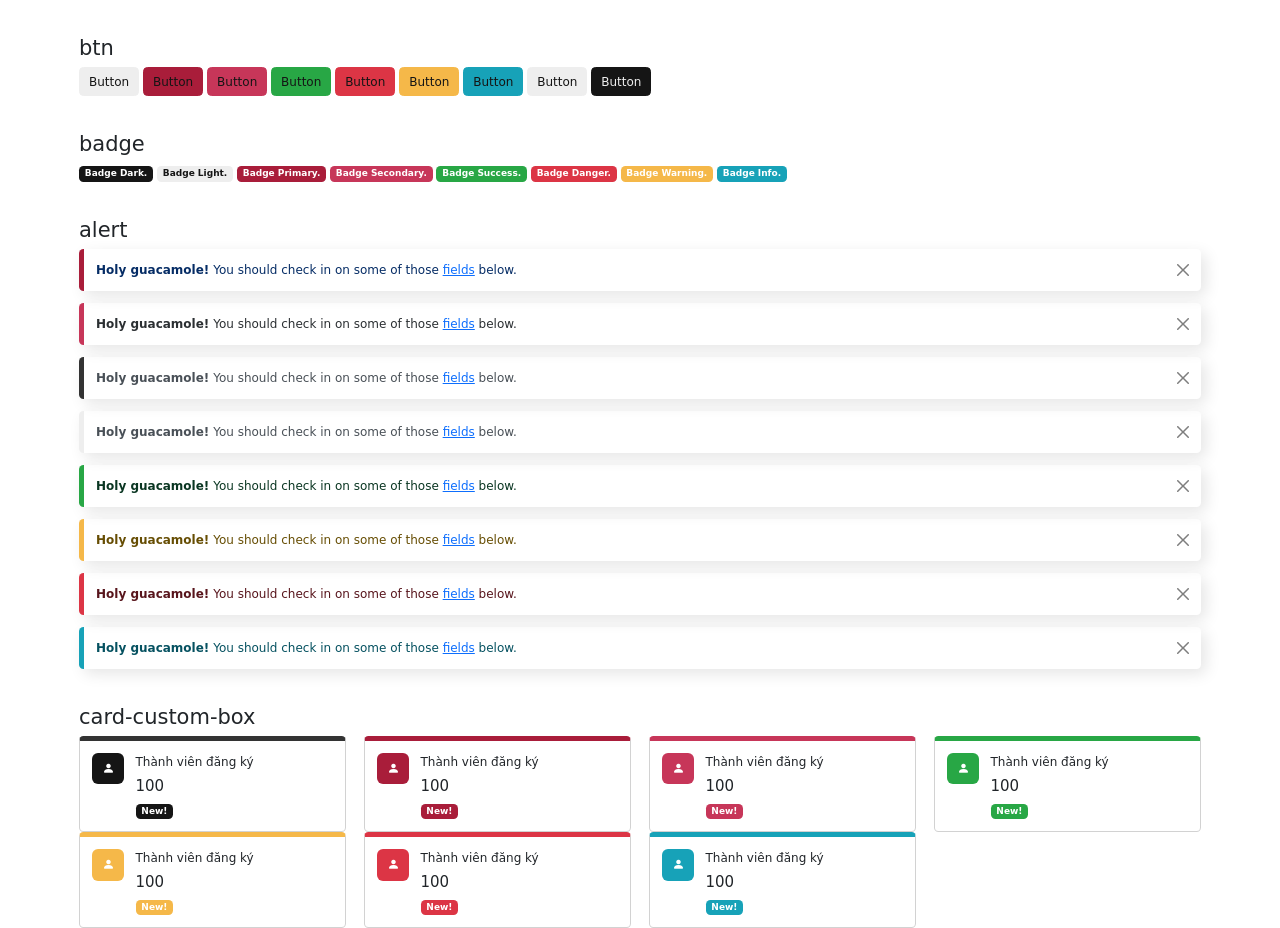
<file: index.html>
<!doctype html>
<html lang="en">

<head>
    <title>Title</title>
    <!-- Required meta tags -->
    <meta charset="utf-8" />
    <meta name="viewport" content="width=device-width, initial-scale=1, shrink-to-fit=no" />

    <!-- Bootstrap CSS v5.2.1 -->
    <link rel="stylesheet" href="./css/index.css">

    <!-- Font Awesome -->
    <link rel="stylesheet" href="https://cdn.jsdelivr.net/npm/bootstrap-icons/font/bootstrap-icons.css">
</head>

<body>
    <div class="mt-5"></div>
    <!-- Button -->
    <div class="container mt-5">
        <h3>btn</h3>
        <a name="" id="" class="btn" href="#" role="button">Button</a>
        <a name="" id="" class="btn btn-primary" href="#" role="button">Button</a>
        <a name="" id="" class="btn btn-secondary" href="#" role="button">Button</a>
        <a name="" id="" class="btn btn-success" href="#" role="button">Button</a>
        <a name="" id="" class="btn btn-danger" href="#" role="button">Button</a>
        <a name="" id="" class="btn btn-warning" href="#" role="button">Button</a>
        <a name="" id="" class="btn btn-info" href="#" role="button">Button</a>
        <a name="" id="" class="btn btn-light" href="#" role="button">Button</a>
        <a name="" id="" class="btn btn-dark" href="#" role="button">Button</a>
    </div>

    <!-- Badge -->
    <div class="container mt-5">
        <h3>badge</h3>
        <span class="badge bg-dark">Badge Dark.</span>
        <span class="badge bg-light">Badge Light.</span>
        <span class="badge bg-primary">Badge Primary.</span>
        <span class="badge bg-secondary">Badge Secondary.</span>
        <span class="badge bg-success">Badge Success.</span>
        <span class="badge bg-danger">Badge Danger.</span>
        <span class="badge bg-warning">Badge Warning.</span>
        <span class="badge bg-info">Badge Info.</span>

    </div>

    <!-- Alert -->
    <div class="container mt-5">
        <h3>alert</h3>
        <div class="alert alert-primary alert-dismissible fade show" role="alert">
            <button type="button" class="btn-close" data-bs-dismiss="alert" aria-label="Close"></button>

            <strong>Holy guacamole!</strong> You should check in on some of
            those <a href="">fields</a> below.
        </div>
        <div class="alert alert-secondary alert-dismissible fade show" role="alert">
            <button type="button" class="btn-close" data-bs-dismiss="alert" aria-label="Close"></button>

            <strong>Holy guacamole!</strong> You should check in on some of
            those <a href="">fields</a> below.
        </div>
        <div class="alert alert-dark alert-dismissible fade show" role="alert">
            <button type="button" class="btn-close" data-bs-dismiss="alert" aria-label="Close"></button>

            <strong>Holy guacamole!</strong> You should check in on some of
            those <a href="">fields</a> below.
        </div>
        <div class="alert alert-light alert-dismissible fade show" role="alert">
            <button type="button" class="btn-close" data-bs-dismiss="alert" aria-label="Close"></button>

            <strong>Holy guacamole!</strong> You should check in on some of
            those <a href="">fields</a> below.
        </div>
        <div class="alert alert-success alert-dismissible fade show" role="alert">
            <button type="button" class="btn-close" data-bs-dismiss="alert" aria-label="Close"></button>

            <strong>Holy guacamole!</strong> You should check in on some of
            those <a href="">fields</a> below.
        </div>
        <div class="alert alert-warning alert-dismissible fade show" role="alert">
            <button type="button" class="btn-close" data-bs-dismiss="alert" aria-label="Close"></button>

            <strong>Holy guacamole!</strong> You should check in on some of
            those <a href="">fields</a> below.
        </div>
        <div class="alert alert-danger alert-dismissible fade show" role="alert">
            <button type="button" class="btn-close" data-bs-dismiss="alert" aria-label="Close"></button>

            <strong>Holy guacamole!</strong> You should check in on some of
            those <a href="">fields</a> below.
        </div>
        <div class="alert alert-info alert-dismissible fade show" role="alert">
            <button type="button" class="btn-close" data-bs-dismiss="alert" aria-label="Close"></button>

            <strong>Holy guacamole!</strong> You should check in on some of
            those <a href="">fields</a> below.
        </div>

    </div>

    <!-- Card -->
    <div class="container mt-5">
        <h3>card-custom-box</h3>
        <div class="row">
            <div class="col-xxl-3 col-xl-3 col-lg-6 col-md-6 col-sm-6">
                <div class="card card-custom-box hrt-custom-box dark">
                    <div class="card-body">
                        <div class="d-flex align-items-top">
                            <div class="me-3">
                                <span class="avatar bg-dark">
                                    <i class="bi bi-person-fill"></i>
                                </span>
                            </div>
                            <div class="flex-fill">
                                <p class="card-title">Thành viên đăng ký</p>
                                <h5 class="card-text">100</h5>
                                <span class="badge bg-dark">New!</span>
                            </div>
                        </div>
                    </div>
                </div>
            </div>
            <div class="col-xxl-3 col-xl-3 col-lg-6 col-md-6 col-sm-6">
                <div class="card card-custom-box hrt-custom-box primary">
                    <div class="card-body">
                        <div class="d-flex align-items-top">
                            <div class="me-3">
                                <span class="avatar bg-primary">
                                    <i class="bi bi-person-fill"></i>
                                </span>
                            </div>
                            <div class="flex-fill">
                                <p class="card-title">Thành viên đăng ký</p>
                                <h5 class="card-text">100</h5>
                                <span class="badge bg-primary">New!</span>
                            </div>
                        </div>
                    </div>
                </div>
            </div>
            <div class="col-xxl-3 col-xl-3 col-lg-6 col-md-6 col-sm-6">
                <div class="card card-custom-box hrt-custom-box secondary">
                    <div class="card-body">
                        <div class="d-flex align-items-top">
                            <div class="me-3">
                                <span class="avatar bg-secondary">
                                    <i class="bi bi-person-fill"></i>
                                </span>
                            </div>
                            <div class="flex-fill">
                                <p class="card-title">Thành viên đăng ký</p>
                                <h5 class="card-text">100</h5>
                                <span class="badge bg-secondary">New!</span>
                            </div>
                        </div>
                    </div>
                </div>
            </div>
            <div class="col-xxl-3 col-xl-3 col-lg-6 col-md-6 col-sm-6">
                <div class="card card-custom-box hrt-custom-box success">
                    <div class="card-body">
                        <div class="d-flex align-items-top">
                            <div class="me-3">
                                <span class="avatar bg-success">
                                    <i class="bi bi-person-fill"></i>
                                </span>
                            </div>
                            <div class="flex-fill">
                                <p class="card-title">Thành viên đăng ký</p>
                                <h5 class="card-text">100</h5>
                                <span class="badge bg-success">New!</span>
                            </div>
                        </div>
                    </div>
                </div>
            </div>
            <div class="col-xxl-3 col-xl-3 col-lg-6 col-md-6 col-sm-6">
                <div class="card card-custom-box hrt-custom-box warning">
                    <div class="card-body">
                        <div class="d-flex align-items-top">
                            <div class="me-3">
                                <span class="avatar bg-warning">
                                    <i class="bi bi-person-fill"></i>
                                </span>
                            </div>
                            <div class="flex-fill">
                                <p class="card-title">Thành viên đăng ký</p>
                                <h5 class="card-text">100</h5>
                                <span class="badge bg-warning">New!</span>
                            </div>
                        </div>
                    </div>
                </div>
            </div>
            <div class="col-xxl-3 col-xl-3 col-lg-6 col-md-6 col-sm-6">
                <div class="card card-custom-box hrt-custom-box danger">
                    <div class="card-body">
                        <div class="d-flex align-items-top">
                            <div class="me-3">
                                <span class="avatar bg-danger">
                                    <i class="bi bi-person-fill"></i>
                                </span>
                            </div>
                            <div class="flex-fill">
                                <p class="card-title">Thành viên đăng ký</p>
                                <h5 class="card-text">100</h5>
                                <span class="badge bg-danger">New!</span>
                            </div>
                        </div>
                    </div>
                </div>
            </div>
            <div class="col-xxl-3 col-xl-3 col-lg-6 col-md-6 col-sm-6">
                <div class="card card-custom-box hrt-custom-box info">
                    <div class="card-body">
                        <div class="d-flex align-items-top">
                            <div class="me-3">
                                <span class="avatar bg-info">
                                    <i class="bi bi-person-fill"></i>
                                </span>
                            </div>
                            <div class="flex-fill">
                                <p class="card-title">Thành viên đăng ký</p>
                                <h5 class="card-text">100</h5>
                                <span class="badge bg-info">New!</span>
                            </div>
                        </div>
                    </div>
                </div>
            </div>
        </div>
    </div>

    <!-- Bootstrap JavaScript Libraries -->
    <script src="https://cdn.jsdelivr.net/npm/@popperjs/core@2.11.8/dist/umd/popper.min.js"
        integrity="sha384-I7E8VVD/ismYTF4hNIPjVp/Zjvgyol6VFvRkX/vR+Vc4jQkC+hVqc2pM8ODewa9r"
        crossorigin="anonymous"></script>

    <script src="https://cdn.jsdelivr.net/npm/bootstrap@5.3.2/dist/js/bootstrap.min.js"
        integrity="sha384-BBtl+eGJRgqQAUMxJ7pMwbEyER4l1g+O15P+16Ep7Q9Q+zqX6gSbd85u4mG4QzX+"
        crossorigin="anonymous"></script>
</body>

</html>
</file>
<file: css/index.css>
@import url(./assets/library/bootstrap.v5.3.3.css);
/* Chỉnh mã màu */
@import url(./assets/config.css);
/* Ghi đè bootstrap */
@import url(./assets/main.css);


/* --------------------------------- */
/* Card */
@import url(./assets//custom/cardCustom.css);

/* Avatar */
@import url(./assets/custom/avatar.css);

/* Alert */
@import url(./assets/replace/alert.css);

/* Button */
@import url(./assets/replace/button.css);
</file>
